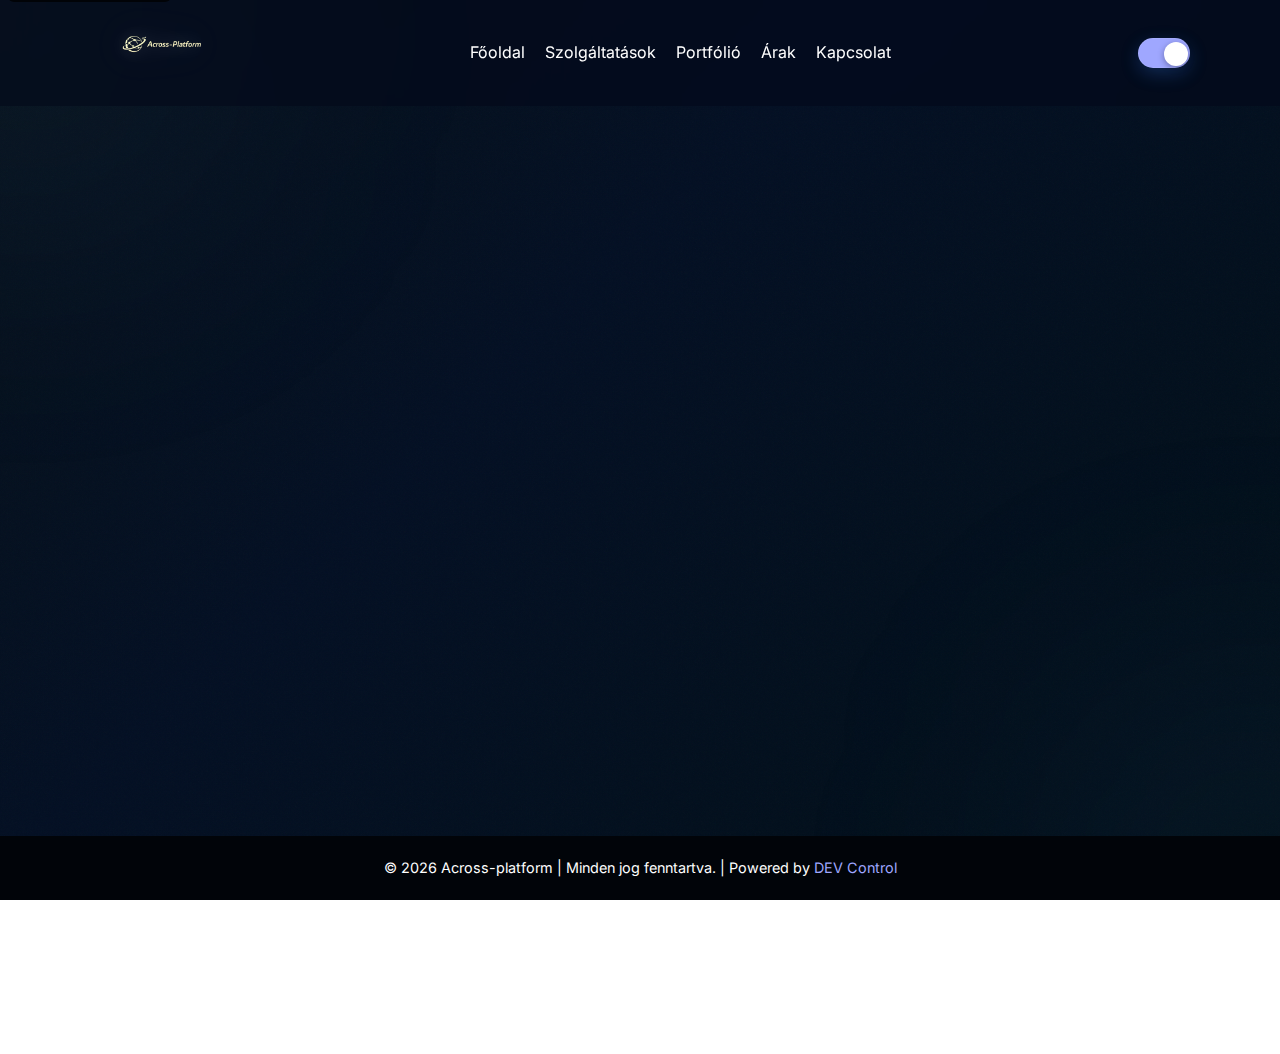
<file: index.html>
<!DOCTYPE html>
<html lang="hu" data-theme="dark">
<head>
  <meta charset="UTF-8">
  <meta name="viewport" content="width=device-width, initial-scale=1.0">
  <title>Across-platform – Távoli Segítség</title>
  <link rel="stylesheet" href="css/style.css">
  <link rel="icon" href="img/favicon.svg" type="image/svg+xml">
  <link rel="apple-touch-icon" href="img/favicon.svg">
  <meta name="theme-color" content="#07121a">
</head>

<body>
  <a class="skip-link" href="#main">Ugrás a tartalomra</a>

<header class="navbar">
  <div class="container">
  <h1 class="logo"><a href="index.html"><img src="img/logo.png" alt="Across-platform" class="site-logo"></a></h1>

    <nav aria-label="Fő navigáció">
      <a href="index.html">Főoldal</a>
      <a href="services.html">Szolgáltatások</a>
      <a href="portfolio.html">Portfólió</a>
      <a href="pricing.html">Árak</a>
      <a href="contact.html">Kapcsolat</a>
    </nav>
    <button id="nav-toggle" class="btn secondary nav-toggle" aria-expanded="false" aria-controls="site-nav" aria-label="Menü megnyitása">☰</button>
    <button id="theme-toggle" class="btn secondary" aria-pressed="true" aria-label="Téma váltása" title="Téma váltása"><span class="sr-only">Téma váltása</span></button>
  </div>
</header>

<main id="main">
  <!-- HERO -->
  <section class="hero contact-form">
    <div class="glass">
      <h2>Távoli számítógépes segítség egyszerűen</h2>
      <p>Gyors, barátságos és profi támogatás neked — bármikor, bárhol.</p>

      <div class="hero-buttons">
        <a href="contact.html" class="btn">Írj nekünk</a>

        <a href="https://anydesk.com/en/downloads" target="_blank" rel="noopener noreferrer" class="btn secondary">
          AnyDesk letöltés
        </a>

        <a href="https://www.teamviewer.com/hu/download/" target="_blank" rel="noopener noreferrer" class="btn secondary">
          TeamViewer letöltés
        </a>
      </div>
    </div>
  </section>
</main>


<!-- FOOTER -->
<footer class="footer">
  <p>&copy; 2026 Across-platform | Minden jog fenntartva. | Powered by <a href="https://dev-control.hu">DEV Control</a></p>
</footer>

<script src="js/main.js"></script>
</body>
</html>
</file>
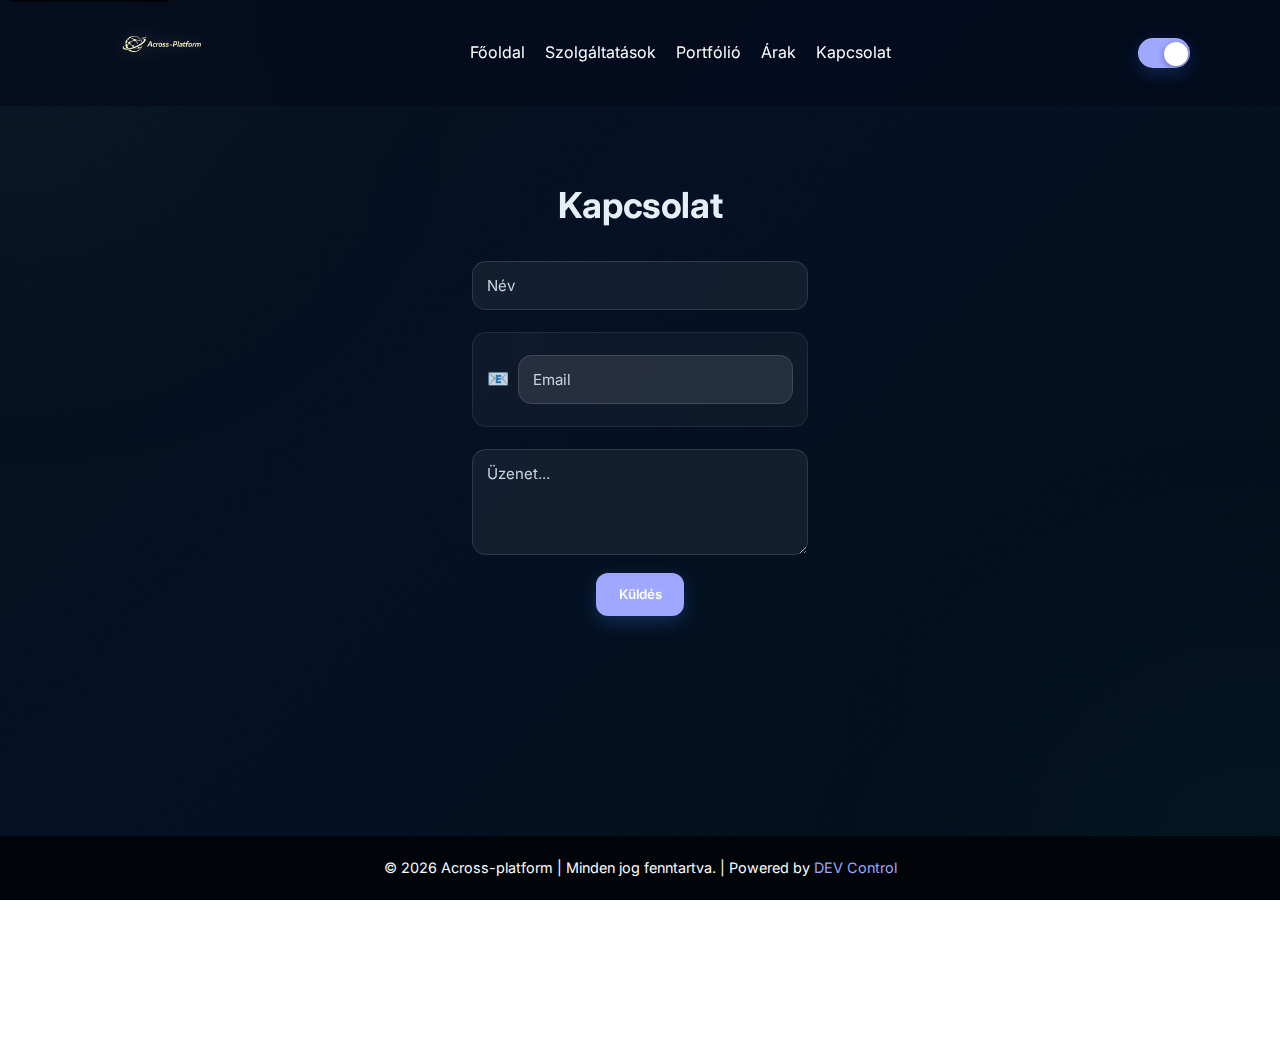
<file: contact.html>
<!DOCTYPE html>
<html lang="hu" data-theme="dark">
<head>
  <meta charset="UTF-8">
  <meta name="viewport" content="width=device-width, initial-scale=1.0">
  <title>Across-platform – Kapcsolat</title>
  <link rel="stylesheet" href="css/style.css">
  <link rel="icon" href="img/favicon.svg" type="image/svg+xml">
  <link rel="apple-touch-icon" href="img/favicon.svg">
  <meta name="theme-color" content="#07121a">
</head>

<body>
  <a class="skip-link" href="#main">Ugrás a tartalomra</a>
<header class="navbar">
  <div class="container">
  <h1 class="logo"><a href="index.html"><img src="img/logo.png" alt="Across-platform" class="site-logo"></a></h1>

    <nav aria-label="Fő navigáció">
      <a href="index.html">Főoldal</a>
      <a href="services.html">Szolgáltatások</a>
      <a href="portfolio.html">Portfólió</a>
      <a href="pricing.html">Árak</a>
      <a href="contact.html">Kapcsolat</a>
    </nav>
    <button id="nav-toggle" class="btn secondary nav-toggle" aria-expanded="false" aria-controls="site-nav" aria-label="Menü megnyitása">☰</button>
    <button id="theme-toggle" class="btn secondary" aria-pressed="true" aria-label="Téma váltása" title="Téma váltása"><span class="sr-only">Téma váltása</span></button>
  </div>
</header>

<main id="main">
  <section id="contact" class="section contact-form">
    <div class="container">
      <h2>Kapcsolat</h2>

      <form>
        <label class="sr-only" for="name">Név</label>
        <input id="name" name="name" autocomplete="name" type="text" placeholder="Név" required>
        <div class="input-icon">
          <span>📧</span>
          <label class="sr-only" for="email">Email</label>
          <input id="email" name="email" autocomplete="email" type="email" placeholder="Email" required>
        </div>
        <label class="sr-only" for="message">Üzenet</label>
        <textarea id="message" name="message" placeholder="Üzenet..." rows="4" required></textarea>
        <button type="submit" class="btn">Küldés</button>
      </form>
    </div>
  </section>
</main>

<footer class="footer">
  <p>&copy; 2026 Across-platform | Minden jog fenntartva. | Powered by <a href="https://dev-control.hu">DEV Control</a></p>
</footer>

<script src="js/main.js"></script>
</body>
</html>
</file>
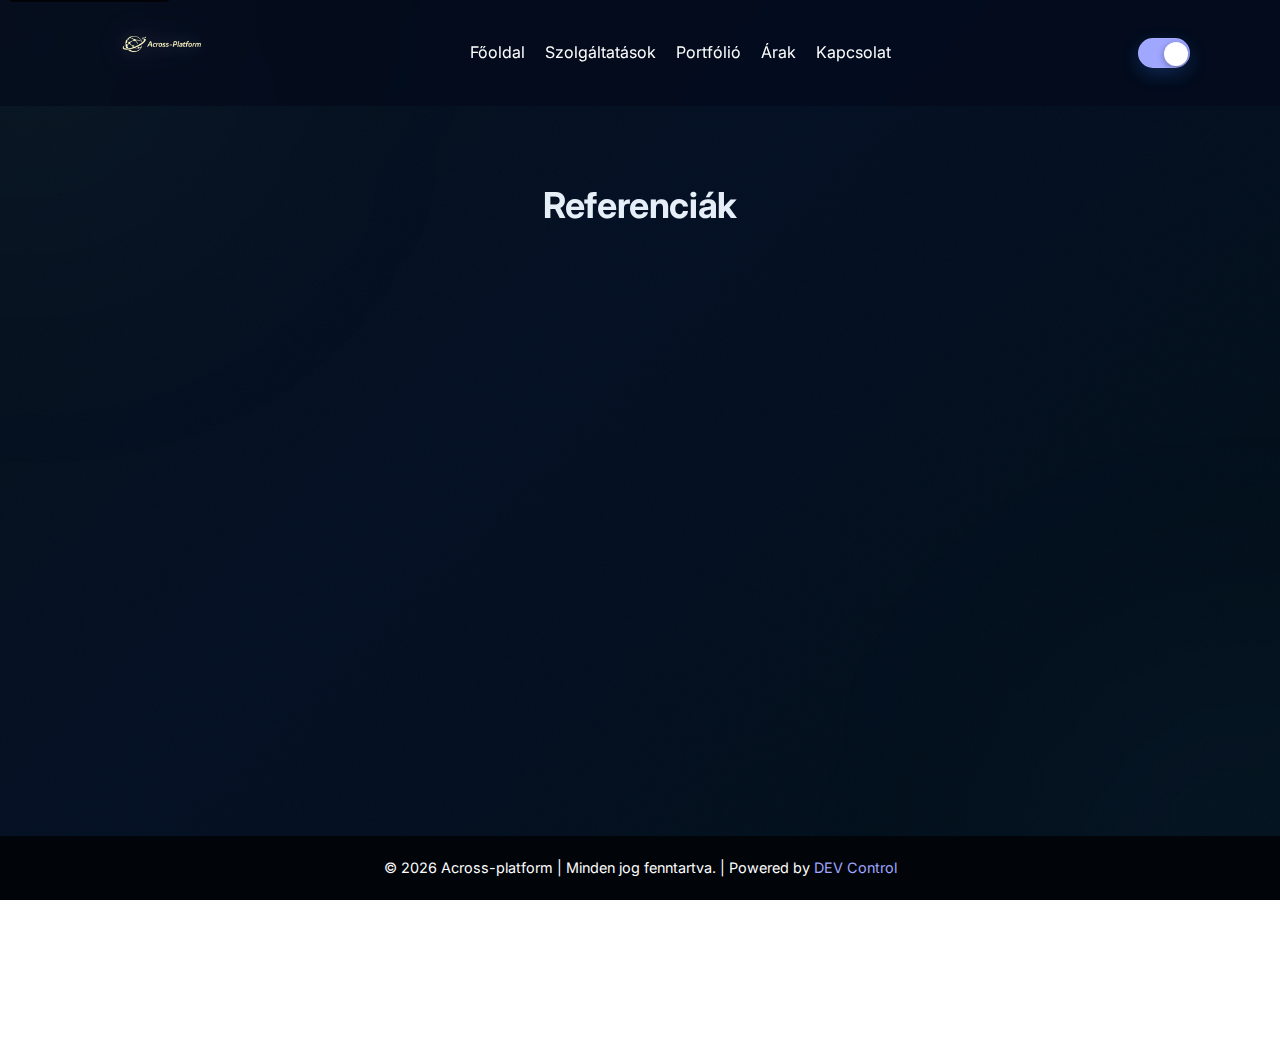
<file: portfolio.html>
<!DOCTYPE html>
<html lang="hu" data-theme="dark">
<head>
  <meta charset="UTF-8">
  <meta name="viewport" content="width=device-width, initial-scale=1.0">
  <title>Across-platform – Portfólió</title>
  <link rel="stylesheet" href="css/style.css">
  <link rel="icon" href="img/favicon.svg" type="image/svg+xml">
  <link rel="apple-touch-icon" href="img/favicon.svg">
  <meta name="theme-color" content="#07121a">
</head>

<body>
  <a class="skip-link" href="#main">Ugrás a tartalomra</a>
<header class="navbar">
  <div class="container">
  <h1 class="logo"><a href="index.html"><img src="img/logo.png" alt="Across-platform" class="site-logo"></a></h1>

    <nav aria-label="Fő navigáció">
      <a href="index.html">Főoldal</a>
      <a href="services.html">Szolgáltatások</a>
      <a href="portfolio.html">Portfólió</a>
      <a href="pricing.html">Árak</a>
      <a href="contact.html">Kapcsolat</a>
    </nav>
    <button id="nav-toggle" class="btn secondary nav-toggle" aria-expanded="false" aria-controls="site-nav" aria-label="Menü megnyitása">☰</button>
    <button id="theme-toggle" class="btn secondary" aria-pressed="true" aria-label="Téma váltása" title="Téma váltása"><span class="sr-only">Téma váltása</span></button>
  </div>
</header>
 


<main id="main">
  <section id="portfolio" class="section contact-form">
    <div class="container">
      <h2>Referenciák</h2>

      <div class="cards">
        <div class="card glass">
          <h4>Projekt 1</h4>
          <p>Rendszer optimalizálás időseknek — 5 oldal.</p>
        </div>

        <div class="card glass">
          <h4>Projekt 2</h4>
          <p>Otthoni távoli hozzáférés beállítása — 12 ügyfél.</p>
        </div>

        <div class="card glass">
          <h4>Projekt 3</h4>
          <p>Biztonsági ellenőrzés és tanácsadás — kkv.</p>
        </div>
      </div>
    </div>
  </section>
</main>

<footer class="footer">
  <p>&copy; 2026 Across-platform | Minden jog fenntartva. | Powered by <a href="https://dev-control.hu">DEV Control</a></p>
</footer>

<script src="js/main.js"></script>
</body>
</html>
</file>
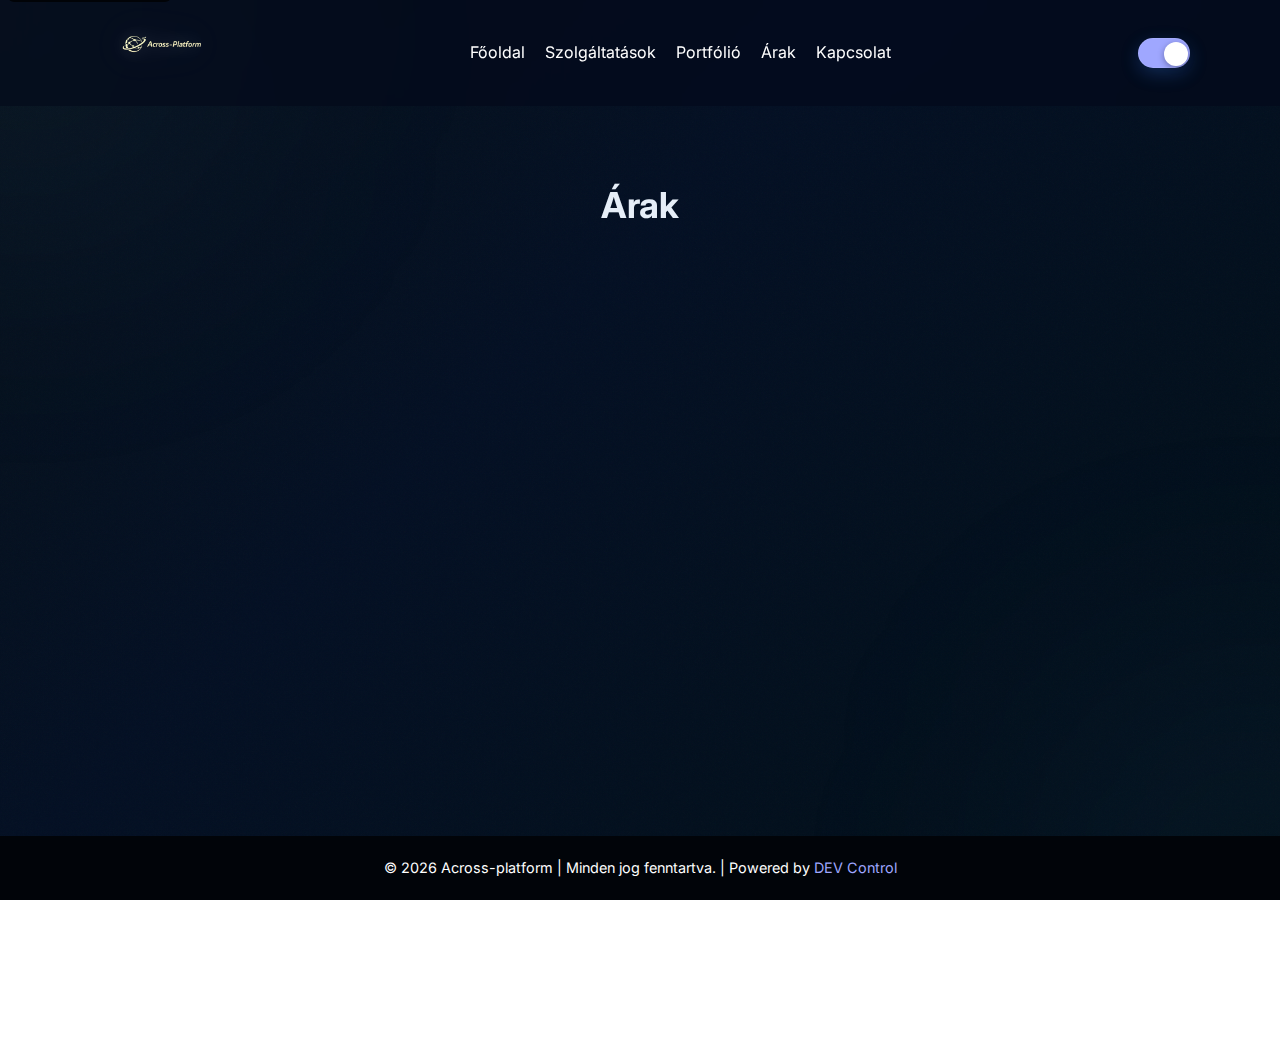
<file: pricing.html>
<!DOCTYPE html>
<html lang="hu" data-theme="dark">
<head>
  <meta charset="UTF-8">
  <meta name="viewport" content="width=device-width, initial-scale=1.0">
  <title>Across-platform – Árak</title>
  <link rel="stylesheet" href="css/style.css">
  <link rel="icon" href="img/favicon.svg" type="image/svg+xml">
  <link rel="apple-touch-icon" href="img/favicon.svg">
  <meta name="theme-color" content="#07121a">
</head>

<body>
  <a class="skip-link" href="#main">Ugrás a tartalomra</a>
<header class="navbar">
  <div class="container">
  <h1 class="logo"><a href="index.html"><img src="img/logo.png" alt="Across-platform" class="site-logo"></a></h1>

    <nav aria-label="Fő navigáció">
      <a href="index.html">Főoldal</a>
      <a href="services.html">Szolgáltatások</a>
      <a href="portfolio.html">Portfólió</a>
      <a href="pricing.html">Árak</a>
      <a href="contact.html">Kapcsolat</a>
    </nav>
    <button id="nav-toggle" class="btn secondary nav-toggle" aria-expanded="false" aria-controls="site-nav" aria-label="Menü megnyitása">☰</button>
    <button id="theme-toggle" class="btn secondary" aria-pressed="true" aria-label="Téma váltása" title="Téma váltása"><span class="sr-only">Téma váltása</span></button>
  </div>
</header>

<main id="main">
  <section id="pricing" class="section contact-form">
    <div class="container">
      <h2>Árak</h2>

      <div class="cards">
        <div class="card glass">
          <h3>Basic</h3>
          <p class="price">5 000 Ft</p>
          <p>Gyors segítség egyszerű problémákra.</p>
        </div>

        <div class="card glass featured">
          <h3>Pro</h3>
          <p class="price">10 000 Ft</p>
          <p>Teljes hibaelhárítás + beállítások.</p>
        </div>

        <div class="card glass">
          <h3>Business</h3>
          <p class="price">20 000 Ft</p>
          <p>Kis cégeknek, rendszeres támogatással.</p>
        </div>
      </div>
    </div>
  </section>
</main>

<footer class="footer">
  <p>&copy; 2026 Across-platform | Minden jog fenntartva. | Powered by <a href="https://dev-control.hu">DEV Control</a></p>
</footer>

<script src="js/main.js"></script>
</body>
</html>
</file>
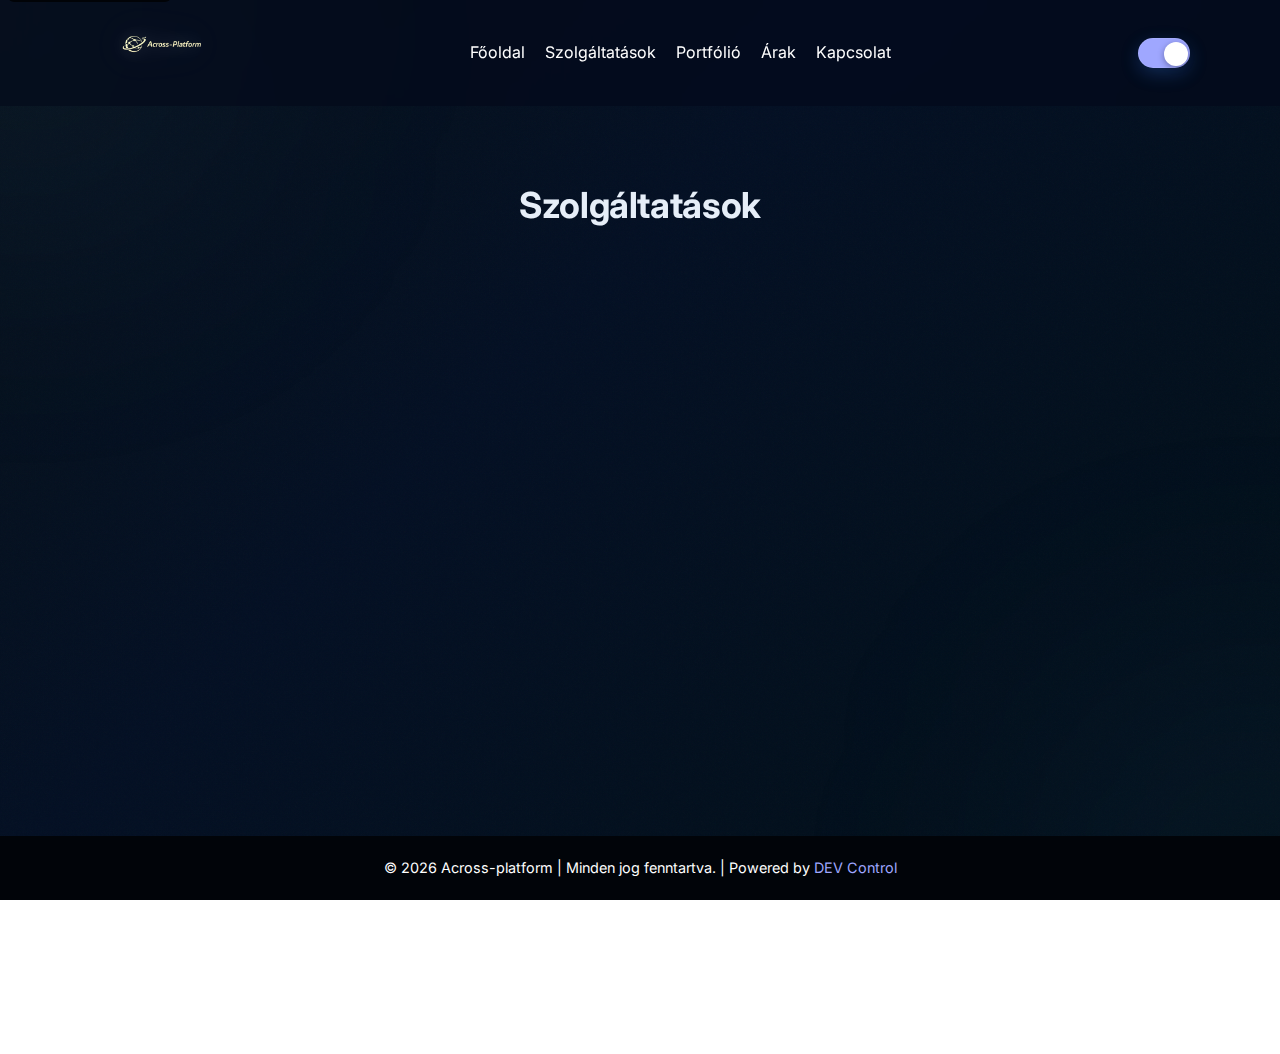
<file: services.html>
<!DOCTYPE html>
<html lang="hu" data-theme="dark">
<head>
  <meta charset="UTF-8">
  <meta name="viewport" content="width=device-width, initial-scale=1.0">
  <title>Across-platform – Szolgáltatások</title>
  <link rel="stylesheet" href="css/style.css">
  <link rel="icon" href="img/favicon.svg" type="image/svg+xml">
  <link rel="apple-touch-icon" href="img/favicon.svg">
  <meta name="theme-color" content="#07121a">
</head>

<body>
  <a class="skip-link" href="#main">Ugrás a tartalomra</a>
<header class="navbar">
  <div class="container">
  <h1 class="logo"><a href="index.html"><img src="img/logo.png" alt="Across-platform" class="site-logo"></a></h1>

    <nav aria-label="Fő navigáció">
      <a href="index.html">Főoldal</a>
      <a href="services.html">Szolgáltatások</a>
      <a href="portfolio.html">Portfólió</a>
      <a href="pricing.html">Árak</a>
      <a href="contact.html">Kapcsolat</a>
    </nav>
    <button id="nav-toggle" class="btn secondary nav-toggle" aria-expanded="false" aria-controls="site-nav" aria-label="Menü megnyitása">☰</button>
    <button id="theme-toggle" class="btn secondary" aria-pressed="true" aria-label="Téma váltása" title="Téma váltása"><span class="sr-only">Téma váltása</span></button>
  </div>
</header>

<main id="main">
  <section id="services" class="section contact-form">
    <div class="container">
      <h2>Szolgáltatások</h2>

      <div class="cards">
        <div class="card glass">
          <h3>Távoli hibaelhárítás</h3>
          <p>Segítség szoftveres problémák megoldásában, frissítésekben.</p>
        </div>

        <div class="card glass">
          <h3>Beállítások és oktatás</h3>
          <p>Segítünk rendszerek és alkalmazások használatában lépésről lépésre.</p>
        </div>

        <div class="card glass">
          <h3>Biztonsági támogatás</h3>
          <p>Vírusvédelem, mentés, adatbiztonság egyszerűen és érthetően.</p>
        </div>
      </div>
    </div>
  </section>
</main>

<footer class="footer">
  <p>&copy; 2026 Across-platform | Minden jog fenntartva. | Powered by <a href="https://dev-control.hu">DEV Control</a></p>
</footer>

<script src="js/main.js"></script>
</body>
</html>
</file>
<file: css/style.css>
@import url('https://fonts.googleapis.com/css2?family=Inter:wght@300;400;600;700&display=swap');

/*
  CSS style guide for Across-platform
  - Reordered for clarity: variables -> reset -> layout -> components -> forms -> utilities
  - Key components: .glass (reusable glassmorphism card), .input-icon (icon + input), .btn
*/

:root {
  /* Keep only variables actually referenced in the stylesheet */
  --text-dark: #111827;
  --text-light: #374151;
  --accent: #8fa7ff; /* soft brand-like periwinkle for light theme */
  /* Page theming variables (tweak these to change the whole site's look) */
  /* pale blue background stops for a soft, glossy light theme */
  --bg-stop-1: #f6f9ff;
  --bg-stop-2: #eef4ff;
  --bg-stop-3: #e8f1ff;

  /* Soft glow color and sizes (responsive) */
  --glow-color: 143, 167, 255; /* rgb parts for reuse */
  --gloss-alpha: 0.28; /* gloss overlay intensity */
  --glow-alpha: 0.14;
  --glow-size: clamp(300px, 28vw, 600px);
  --glow-blur: clamp(80px, 15vw, 160px);
  --glow-offset:  -12vw; /* negative pushes partly off-screen */
  /* Corner radius used across components */
  --radius: 12px;
}

/* Dark theme overrides. App toggles `data-theme="dark"` on the <html> element. */
html[data-theme="dark"] {
  --bg-stop-1: #07121a;
  --bg-stop-2: #041024;
  --bg-stop-3: #021018;
  --text-dark: #e6eef8;
  --text-light: #cbd5e1;
  --accent: #9fa7ff; /* slightly brighter in dark mode */
  --glow-color: 80, 120, 220;
  --glow-alpha: 0.09;
}

/* Reset / base */
* {
  margin: 0;
  padding: 0;
  box-sizing: border-box;
  font-family: 'Inter', sans-serif;
}

html {
  /* page background on html so all pages and tall content use the same gradient
     and there is no white gap under the page on short documents */
  /* Original gradient + texture (no white overlay) to support theme switching */
  background: linear-gradient(135deg, var(--bg-stop-1) 0%, var(--bg-stop-2) 40%, var(--bg-stop-3) 100%),
              url("/img/texture.svg");
  background-repeat: repeat, repeat;
  background-size: cover, 800px 600px;
  background-blend-mode: overlay, normal;
  min-height: 100%;
  width: 100%;
  overflow-x: hidden;
}

/* glossy sheen overlay for light theme only: sits above the gradient but
   under page content to create a soft glossy look. Disabled in dark mode. */
html:not([data-theme='dark'])::after {
  content: "";
  position: fixed;
  inset: 0;
  pointer-events: none;
  z-index: -1; /* above the html background but below content (content is z-index: auto/0) */
  background: linear-gradient(120deg, rgba(255,255,255,var(--gloss-alpha)) 0%, rgba(255,255,255,0.06) 40%, rgba(255,255,255,0) 60%);
  transform: skewY(-6deg) translateY(-6%);
  opacity: 0.95;
  mix-blend-mode: overlay;
}

body {
  margin: 0;
  font-family: 'Segoe UI', Arial, sans-serif;
  background: transparent; /* inherit visual from html */
  min-height: 100vh;
  position: relative;
  overflow-x: hidden;
  /* preserve header/footer spacing */
  padding-top: 72px;
  padding-bottom: 80px;
  color: var(--text-dark);
  line-height: 1.6;
}

/* Use flex layout so footer sits at the bottom when content is short
   but follows the document flow when content is long (no bouncing). */
html, body {
  height: 100%;
  width: 100%;
  overflow-x: hidden;
}
body {
  display: flex;
  flex-direction: column;
}

main { flex: 1 0 auto; }

/* Soft calming glow behind the page */
body::before,
body::after {
  content: "";
  position: absolute;
  width: var(--glow-size);
  height: var(--glow-size);
  background: rgba(var(--glow-color), var(--glow-alpha));
  border-radius: 50%;
  filter: blur(var(--glow-blur));
  z-index: -2; /* behind all content */
  pointer-events: none;
}

body::before {
  top: calc(var(--glow-offset));
  left: calc(var(--glow-offset));
}

body::after {
  bottom: calc(var(--glow-offset));
  right: calc(var(--glow-offset));
}

.container {
  width: 90%;
  max-width: 1100px;
  margin: 0 auto;
}

img,
svg,
video,
canvas {
  max-width: 100%;
  height: auto;
}

/* Layout */
.navbar {
  padding: 0.5rem 0;
  position: fixed; /* keep header fixed at top */
  left: 0;
  right: 0;
  top: 0;
  width: 100%;
  background: rgba(2,6,23,0.50); /* less opaque so background shows through */
  backdrop-filter: blur(10px);
  z-index: 1100; /* ensure navbar stays above cards/hero while scrolling */
}
.navbar .container {
  display: flex;
  justify-content: space-between;
  align-items: center;
}
.navbar a {
  margin-left: 1rem;
  color: #ffffff; /* ensure menu text and logo are visible on the dark header */
  text-decoration: none;
}

.navbar .logo {
  margin-left: 0; /* logo sits at the left edge of the container */
  font-weight: 700;
  color: #ffffff;
}

/* site logo image sizing and link alignment */
.site-logo {
  height: 76px; /* larger logo for better brand presence */
  width: auto;
  display: block;
}

/* Improve logo legibility on dark header backgrounds */
html[data-theme='dark'] .site-logo {
  filter: brightness(1.2) contrast(1.22)
          drop-shadow(0 0 8px rgba(255,255,255,0.24))
          drop-shadow(0 0 18px rgba(159,167,255,0.22));
}
.logo a { display: inline-flex; align-items: center; gap: 0.6rem; text-decoration: none; color: inherit; }

/* Responsive logo sizing */
@media (max-width: 880px) {
  .navbar { padding: 0.45rem 0; }
  .site-logo { height: 60px; }
}
@media (max-width: 640px) {
  .site-logo { height: 48px; }
}
/* Mobile nav: hide the desktop nav and show a slide-in panel */
nav[role="navigation"], .navbar nav { transition: none; }
@media (max-width: 880px) {
  .navbar .container {
    gap: 0.5rem;
    position: relative;
    justify-content: space-between;
    min-height: 48px;
  }
  .navbar nav { display: none; }
  body { padding-top: 64px; }
  .hero { height: calc(100vh - 64px); }
  .mobile-nav-panel { padding: 64px 14px 18px; }
  .nav-toggle { display: inline-flex !important; color: #fff; pointer-events: auto; }
  .navbar .logo {
    position: absolute;
    left: 50%;
    transform: translateX(-50%);
    margin: 0;
  }
  .nav-toggle {
    margin-right: auto;
    margin-left: 0;
    z-index: 1501;
  }
  #theme-toggle {
    margin-left: auto;
    margin-right: 0;
    z-index: 1501;
  }
}

/* Slide-in panel */
.mobile-nav-panel {
  position: fixed;
  top: 0;
  left: 0;
  height: 100vh;
  width: 220px; /* narrower panel */
  background: linear-gradient(180deg, rgba(255,255,255,0.98), rgba(255,255,255,0.94));
  box-shadow: 8px 0 30px rgba(2,6,23,0.3);
  transform: translateX(-110%);
  transition: transform 320ms cubic-bezier(.2,.9,.3,1);
  z-index: 1400;
  padding: 72px 14px 18px; /* account for fixed header height */
}
.mobile-nav-panel a {
  display: flex;
  align-items: center;
  gap: 0.7rem;
  margin: 10px 0;
  color: var(--text-dark);
  font-weight: 700;
  font-size: 0.97rem;
  line-height: 1.2;
  padding: 11px 12px;
  border-radius: 10px;
  background: rgba(255,255,255,0.92);
  border: 1px solid rgba(0,0,0,0.06);
  box-shadow: 0 6px 18px rgba(2,6,23,0.06);
  text-decoration: none;
  transition: transform 160ms ease, box-shadow 160ms ease, background 160ms ease;
}
.mobile-nav-panel a:hover {
  transform: translateY(-3px);
  box-shadow: 0 10px 30px rgba(2,6,23,0.09);
}
.mobile-nav-panel a:active { transform: translateY(-1px); }
.mobile-nav-close { position: absolute; top: 12px; right: 12px; background: transparent; border: none; font-size: 1.4rem; }
.mobile-nav-panel.open { transform: translateX(0); }

/* Dark theme: make the mobile nav panel darker and invert text colors */
html[data-theme='dark'] .mobile-nav-panel {
  background: linear-gradient(180deg, rgba(2,6,23,0.96), rgba(2,6,23,0.90));
  box-shadow: 8px 0 30px rgba(0,0,0,0.6);
}
html[data-theme='dark'] .mobile-nav-panel a { color: var(--text-light); }
html[data-theme='dark'] .mobile-nav-close { color: var(--text-light); }

/* Dark-mode button appearance */
html[data-theme='dark'] .mobile-nav-panel a {
  background: rgba(255,255,255,0.03);
  border: 1px solid rgba(255,255,255,0.06);
  box-shadow: 0 6px 18px rgba(0,0,0,0.45);
}

/* Icon styling inside mobile nav buttons */
.mobile-nav-icon {
  display: inline-flex;
  width: 20px;
  height: 20px;
  flex: 0 0 20px;
  align-items: center;
  justify-content: center;
  margin-top: -1px;
}
.mobile-nav-icon svg { width: 20px; height: 20px; display: block; fill: currentColor; opacity: 0.98; }
.mobile-nav-panel a .mobile-nav-icon { color: rgba(2,6,23,0.75); }
html[data-theme='dark'] .mobile-nav-panel a .mobile-nav-icon { color: rgba(255,255,255,0.86); }

/* overlay that dims the page when mobile nav is open */
.mobile-nav-overlay {
  position: fixed;
  inset: 0;
  background: rgba(2,6,23,0.45);
  z-index: 1350;
  opacity: 0;
  transition: opacity 220ms ease;
  pointer-events: none;
}
.mobile-nav-overlay.visible { opacity: 1; pointer-events: auto; }

/* hide nav-toggle by default (visible only on small screens) */
.nav-toggle {
  display: none;
  z-index: 1500; /* sit above header content */
  position: relative;
  background: transparent;
  border: none;
  color: #fff;
  font-size: 1.3rem;
  padding: 6px 8px;
}


.navbar a:hover { color: var(--accent); }

/* HERO */
.hero {
  height: calc(100vh - 72px);
  display: flex;
  align-items: center;
  justify-content: center;
  /* make hero transparent so the page-level gradient/glow shows consistently */
  background: transparent;
  padding-top: 0; /* padding-top no longer needed with calc() adjustment */
}

/* Center the content inside the hero glass card */
.hero, .section.glass {
  display: flex;
  align-items: center;
  justify-content: center;
}

.hero .glass, .section.glass .container, .section.contact-form .container {
  display: flex;
  flex-direction: column;
  align-items: center;
  justify-content: center;
  text-align: center;
  padding: 3rem; /* breathing room for centered content */
  width: 100%;
  max-width: 900px; /* constrain content so it doesn't stretch/wrap on very wide screens */
}

.hero .glass h2 { margin-bottom: 0.5rem; }
.hero .glass p { margin-bottom: 1rem; opacity: 0.95; }

/* Ensure hero text is explicitly readable regardless of inheritance */
.hero .glass, .hero .glass * { color: var(--text-dark); }

/* Section rhythm and heading scale for inner pages */
.section {
  width: 100%;
  padding: clamp(2.5rem, 5vw, 4.5rem) 0;
}

.section h2 {
  font-size: clamp(1.8rem, 2.8vw, 2.4rem);
  line-height: 1.2;
  margin-bottom: 1.5rem;
  letter-spacing: -0.01em;
}

.section p {
  color: var(--text-light);
}

/* Card grids used on services/portfolio/pricing pages */
.cards {
  width: 100%;
  display: grid;
  grid-template-columns: repeat(3, minmax(0, 1fr));
  gap: 1.25rem;
  margin-top: 1.25rem;
}

.card {
  height: 100%;
  display: flex;
  flex-direction: column;
  gap: 0.45rem;
  text-align: left;
}

.card h3,
.card h4 {
  line-height: 1.25;
}

.price {
  font-size: 1.5rem;
  font-weight: 700;
  color: var(--text-dark);
  margin: 0.2rem 0 0.4rem;
}

.featured {
  border-color: var(--accent);
  transform: translateY(-2px);
}

html[data-theme="dark"] .price {
  color: var(--text-dark);
}

/* List-like (stacked) hero style: left-aligned content with vertical button list.
   Apply by adding `listlike` to the hero: <section class="hero listlike"> */
/* hero.listlike variant removed from core stylesheet to keep CSS smaller.
   If you want the stacked hero variant later, re-add a small ruleset or keep
   a copy in a separate file. */


/* Reusable components */
/* GLASS: main visual card used in hero, cards, contact section */
.glass {
  position: relative;
  padding: 2rem;
  border-radius: var(--radius);
  background: rgba(255, 255, 255, 0.18);
  border: 1px solid rgba(255, 255, 255, 0.25);
  backdrop-filter: blur(18px);
  -webkit-backdrop-filter: blur(18px);
  box-shadow: 0 8px 30px rgba(0, 0, 0, 0.15);
  overflow: visible; /* allow subtle shadows/children overflow if needed */
  z-index: 5; /* higher so content is clearly above background layers */
}
.glass::before {
  /* glossy diagonal highlight */
  content: "";
  position: absolute;
  top: 0;
  left: 0;
  width: 100%;
  height: 100%;
  background: linear-gradient(120deg, rgba(255,255,255,0.35), rgba(255,255,255,0.05));
  opacity: 0.6;
  pointer-events: none;
  z-index: 1; /* keep behind children */
}

/* Ensure inner content sits above the ::before overlay */
.glass > * { position: relative; z-index: 6; }
.card { padding: 1.5rem; border-radius: var(--radius); transition: 0.25s ease; }
.card:hover { transform: translateY(-6px); border-color: var(--accent); box-shadow: 0 10px 25px rgba(59,130,246,0.15); }

/* Improve card visibility on dark theme (some cards were hard to see) */
html[data-theme="dark"] .card {
  background: rgba(255,255,255,0.03);
  border: 1px solid rgba(255,255,255,0.06);
  box-shadow: 0 8px 30px rgba(2,6,23,0.45);
  color: var(--text-dark);
}
html[data-theme="dark"] .card h3,
html[data-theme="dark"] .card h4 {
  color: var(--text-dark);
}

/* Inputs & buttons */
input, textarea { padding: 0.8rem; border: none; border-radius: calc(var(--radius) - 4px); background: #16202c; color: var(--text-light); }

.btn {
  background: var(--accent);
  color: white;
  padding: 0.85rem 1.4rem;
  border: none;
  border-radius: var(--radius);
  cursor: pointer;
  font-weight: 600;
  box-shadow: 0 6px 18px rgba(59, 130, 246, 0.25);
  transition: 0.2s ease;
}
.btn:hover { transform: translateY(-2px); opacity: 0.85; }

/* Secondary button: transparent with accent border (used for download links) */
.btn.secondary { background: transparent; border: 1px solid var(--accent); color: var(--text-dark); }
.btn.secondary:hover { background: rgba(143,167,255,0.12); }

/* In light mode keep content links slightly less saturated than button accents */
html:not([data-theme='dark']) main a:not(.btn),
html:not([data-theme='dark']) .footer a {
  color: #6d7dc8;
}

html:not([data-theme='dark']) main a:not(.btn):hover,
html:not([data-theme='dark']) .footer a:hover {
  color: #5d6fbb;
}

.footer {
  /* Fixed footer pinned to the viewport bottom */
  position: fixed;
  left: 0;
  right: 0;
  bottom: 0;
  height: 64px;
  display: flex;
  align-items: center;
  justify-content: center;
  text-align: center;
  padding: 0 1rem;
  background: #010409;
  font-size: 0.9rem;
  z-index: 1200;
  color: #ffffff;
  transition: transform 360ms ease, opacity 360ms ease;
}

.footer a {
  color: var(--accent);
  text-decoration: none;
}

.footer a:hover {
  opacity: 0.9;
  text-decoration: underline;
}

/* Transition helpers for animated visibility (kept for potential use) */
.footer-hidden { transform: translateY(100%); opacity: 0; }
.footer-visible { transform: translateY(0); opacity: 1; }

.hero-buttons { display: flex; gap: 1rem; justify-content: center; flex-wrap: wrap; margin-top: 1.5rem; }

/* Accessibility: visible focus outlines for keyboard users */
:focus {
  outline: none;
}
:focus-visible,
button:focus-visible,
a:focus-visible,
input:focus-visible,
textarea:focus-visible {
  outline: 3px solid rgba(var(--glow-color), 0.18);
  outline-offset: 3px;
  border-radius: calc(var(--radius) + 2px);
}

/* Skip-link for keyboard navigation */
.skip-link {
  position: absolute;
  top: -40px;
  left: 8px;
  background: rgba(0,0,0,0.75);
  color: #fff;
  padding: 8px 12px;
  border-radius: 6px;
  z-index: 2000;
  transition: top 160ms ease;
}
.skip-link:focus { top: 8px; }

/* Utility: visually-hidden (accessible hidden text) */
.sr-only {
  position: absolute !important;
  width: 1px; height: 1px;
  padding: 0; margin: -1px; overflow: hidden;
  clip: rect(0 0 0 0); white-space: nowrap; border: 0;
}

/* Input with icon — used in contact form */
.input-icon {
  display: flex;
  align-items: center;
  gap: 0.6rem;
  background: rgba(255,255,255,0.12);
  border: 1px solid rgba(255,255,255,0.25);
  padding: 12px 14px;
  border-radius: calc(var(--radius) + 2px);
  margin: 12px 0;
  backdrop-filter: blur(12px);
}
.input-icon span { font-size: 18px; opacity: 0.8; }
.input-icon input { border: none; outline: none; background: transparent; width: 100%; font-size: 15px; color: white; }

/* Theme toggle: iOS-like switch using a thumb and track. Uses aria-pressed
   for state (true = dark) so JS can remain unchanged. */
#theme-toggle {
  margin-left: 0.8rem;
  width: 52px;
  height: 30px;
  padding: 0;
  border-radius: 999px;
  display: inline-block;
  position: relative;
  background: rgba(255,255,255,0.12);
  border: 1px solid rgba(255,255,255,0.08);
  cursor: pointer;
  transition: background 220ms ease, border-color 220ms ease;
  vertical-align: middle;
}
#theme-toggle::after {
  content: "";
  position: absolute;
  top: 3px;
  left: 3px;
  width: 24px;
  height: 24px;
  background: #fff;
  border-radius: 50%;
  box-shadow: 0 2px 6px rgba(2,6,23,0.35);
  transition: transform 220ms cubic-bezier(.2,.9,.3,1), background 220ms ease;
}
/* pressed = dark mode on — move thumb and color the track with the accent */
#theme-toggle[aria-pressed="true"] {
  background: var(--accent);
  border-color: rgba(0,0,0,0.08);
}
#theme-toggle[aria-pressed="true"]::after {
  transform: translateX(22px);
  background: #fff;
}
/* ensure reasonable contrast in dark theme when off */
html[data-theme="dark"] #theme-toggle {
  background: rgba(255,255,255,0.06);
  border-color: rgba(255,255,255,0.08);
}
html[data-theme="dark"] #theme-toggle[aria-pressed="true"] {
  background: var(--accent);
  border-color: rgba(255,255,255,0.08);
}

#theme-toggle:focus-visible {
  outline: 3px solid rgba(var(--glow-color), 0.18);
  outline-offset: 3px;
}

form input, form textarea {
  width: 100%; padding: 14px; margin: 10px 0; border-radius: calc(var(--radius) + 2px);
  border: 1px solid rgba(255,255,255,0.25); background: rgba(255,255,255,0.12); color: white;
  outline: none; font-size: 15px; backdrop-filter: blur(12px);
}
form textarea::placeholder, form input::placeholder { color: rgba(255,255,255,0.6); }

.contact-form {
  background: transparent; /* section wrapper stays neutral */
}
/* Support both structures: .contact-form .glass (glass inside contact-form) and
   .contact-form.glass (single element with both classes). Default to a light
   card on the light theme and dark card on the dark theme so text remains
   readable in both modes. */
.contact-form .glass,
.contact-form.glass {
  background: rgba(255,255,255,0.90);
  border: 1px solid rgba(0,0,0,0.06);
  color: var(--text-dark);
  max-width: 900px; /* default contact card width (narrower on other pages) */
}

/* Make the contact page itself wider so the Kontakt form has more room */
#contact .contact-form .glass,
#contact .contact-form.glass {
  max-width: 1200px;
}

.contact-form form input,
.contact-form form textarea {
  background: rgba(255,255,255,0.98);
  border: 1px solid rgba(0,0,0,0.06);
  color: var(--text-dark);
}

.contact-form .input-icon {
  background: rgba(255,255,255,0.96);
  border: 1px solid rgba(0,0,0,0.06);
}

.contact-form .btn {
  background: var(--accent);
  color: white;
}

/* Dark theme overrides for contact area */
html[data-theme="dark"] .contact-form .glass,
html[data-theme="dark"] .contact-form.glass {
  background: rgba(2,6,23,0.72);
  border: 1px solid rgba(255,255,255,0.08);
  color: var(--text-dark);
}
/* Slightly stronger hero card background in dark theme for contrast */
html[data-theme="dark"] .hero .glass {
  background: rgba(2,6,23,0.78);
}
html[data-theme="dark"] .contact-form form input,
html[data-theme="dark"] .contact-form form textarea {
  background: rgba(255,255,255,0.06);
  border: 1px solid rgba(255,255,255,0.12);
  color: var(--text-dark);
}
html[data-theme="dark"] .contact-form .input-icon {
  background: rgba(255,255,255,0.04);
  border: 1px solid rgba(255,255,255,0.08);
}

/* Placeholders and input text adapt to theme variables */
.contact-form form input::placeholder,
.contact-form form textarea::placeholder,
.contact-form .input-icon input::placeholder {
  color: var(--text-light);
}

/* Fade-in for contact card for nicer UX */
.contact-form .glass,
.contact-form.glass {
  opacity: 0;
  transform: translateY(8px);
  transition: opacity 420ms ease, transform 420ms ease;
}
.contact-form .glass.fade-in,
.contact-form.glass.fade-in {
  opacity: 1;
  transform: translateY(0);
}


/* Responsive header adjustments: reduce header height on small screens */
@media (max-width: 600px) {
  .navbar { padding: 0.38rem 0; }
  /* adjust body padding to match the smaller header height */
  body { padding-top: 58px; }
  .mobile-nav-panel { padding: 58px 14px 18px; }
  .navbar .logo { font-size: 1.05rem; }
  .navbar a { margin-left: 0.6rem; font-size: 0.95rem; }
  .hero { height: calc(100vh - 58px); }
  .hero-buttons {
    width: 100%;
    flex-direction: column;
    align-items: center;
    gap: 0.75rem;
  }
  .hero-buttons .btn {
    width: min(100%, 320px);
  }
}

@media (max-width: 980px) {
  .cards {
    grid-template-columns: repeat(2, minmax(0, 1fr));
  }
}

@media (max-width: 640px) {
  .cards {
    grid-template-columns: 1fr;
  }
  .section.contact-form .container,
  .hero .glass {
    padding: 1.5rem;
  }
}

/* On wide screens keep extra bottom padding so sticky footer doesn't cover content */
@media (min-width: 1024px) {
  body { padding-bottom: 100px; }
}
</file>
